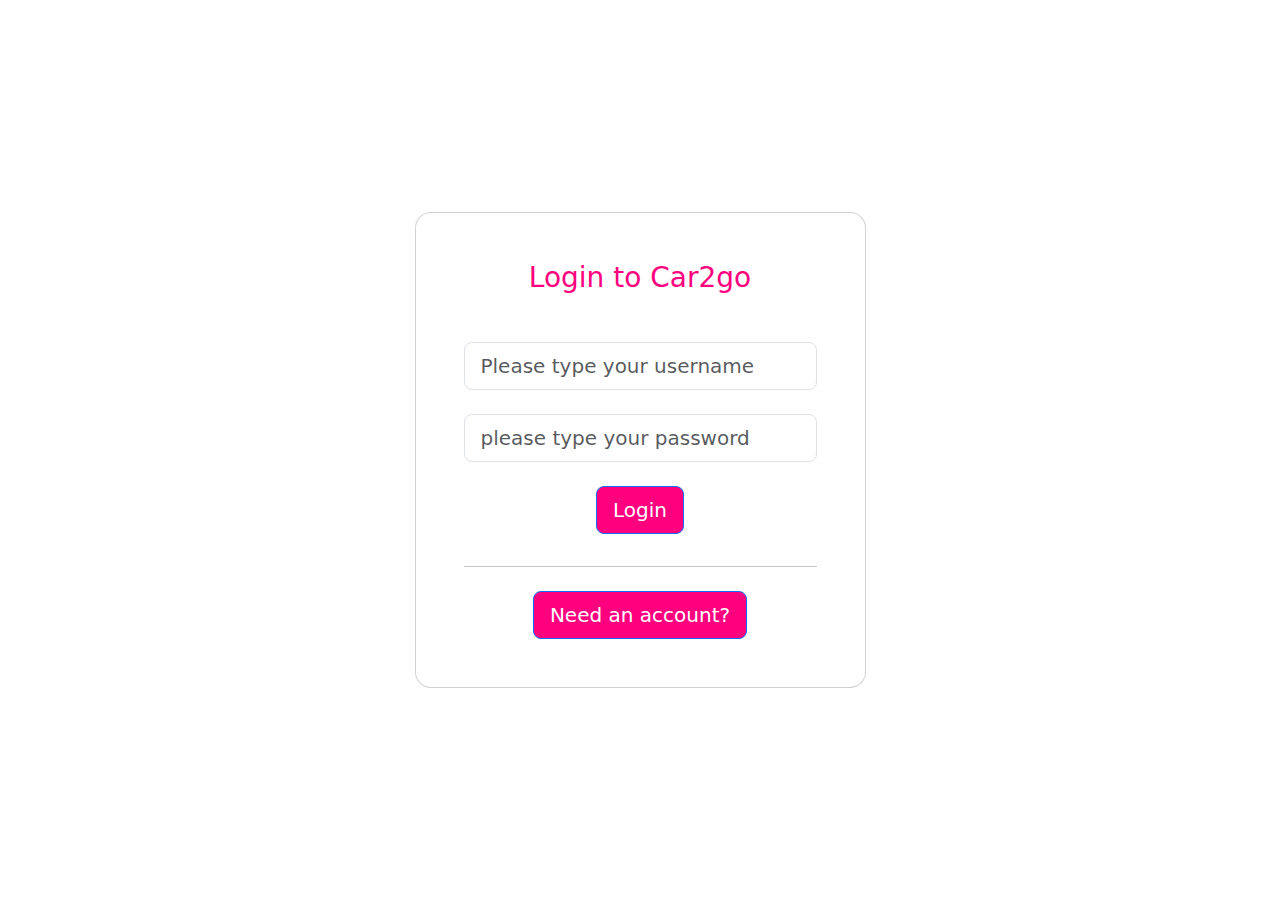
<file: login.html>
<!DOCTYPE html>
<html lang="en">
<head>
    <meta charset="UTF-8">
    <meta http-equiv="X-UA-Compatible" content="IE=edge">
    <meta name="viewport" content="width=device-width, initial-scale=1.0">
    <title>Home</title>
    <!-- style -->
    <link href="https://cdn.jsdelivr.net/npm/bootstrap@5.1.2/dist/css/bootstrap.min.css" rel="stylesheet">

    <script src="https://cdn.jsdelivr.net/npm/bootstrap@5.1.2/dist/js/bootstrap.bundle.min.js"></script>
    <link rel="stylesheet" href="style/style.css">

</head>
<body>
    <section class="vh-100" style="background-color: #ffffff;">
        <div class="container py-5 h-100">
          <div class="row d-flex justify-content-center align-items-center h-100">
            <div class="col-12 col-md-8 col-lg-6 col-xl-5">
              <div class="card shadow-2-strong" style="border-radius: 1rem;">
                <div class="card-body p-5 text-center">
      
                  <h3 class="mb-5" style="color: #FF007E;">Login to Car2go</h3>
      
                  <!-- Login input -->

                  <div class="form-outline mb-4">

                    <input type="username" id="" class="form-control form-control-lg" placeholder="Please type your username" />
                    <!-- <label class="form-label" for="typeEmailX-2">Username</label> -->
                  </div>
      
                  <!-- Password -->
                  <div class="form-outline mb-4">
                    <input type="password" id="" placeholder="please type your password" class="form-control form-control-lg" />
                    <!-- <label class="form-label" for="typePasswordX-2">Password</label> -->
                  </div>
      


                  <!-- Checkbox
                  <div class="form-check d-flex justify-content-start mb-4">
                    <input
                      class="form-check-input"
                      type="checkbox"
                      value=""
                      id="form1Example3"
                    />
                    <label class="form-check-label" for="form1Example3"> Remember password </label>
                  </div> -->
      
                  <button class="btn btn-primary btn-lg btn-block mb-2" style="background-color: #FF007E;" type="submit">Login</button>
      
                  <hr class="my-4">
      
                  <button class="btn btn-lg btn-block btn-primary" style="background-color: #FF007E;">Need an account?</button>
                  <!-- <button class="btn btn-lg btn-block btn-primary" style="background-color: #FF007E;" type="submit"><i class="fab fa-google me-2"></i> Sign in with google</button> -->
                  <!-- <button class="btn btn-lg btn-block btn-primary mb-2" style="background-color: #3b5998;" type="submit"><i class="fab fa-facebook-f me-2"></i>Sign in with facebook</button> -->
      
                </div>
              </div>
            </div>
          </div>
        </div>
      </section>

    
</body>
</html>
</file>
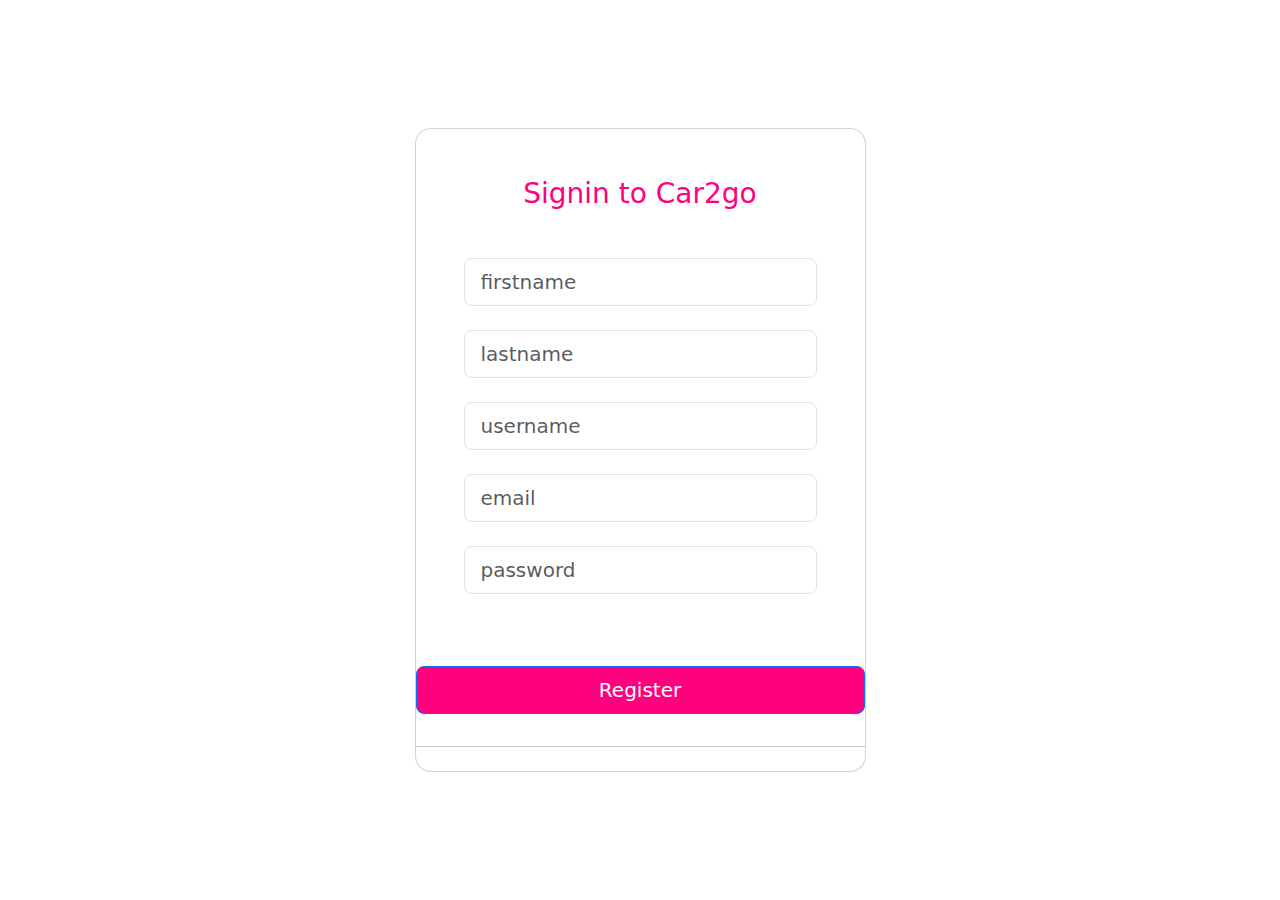
<file: signin.html>
<!DOCTYPE html>
<html lang="en">
<head>
    <meta charset="UTF-8">
    <meta http-equiv="X-UA-Compatible" content="IE=edge">
    <meta name="viewport" content="width=device-width, initial-scale=1.0">
    <title>Home</title>
    <!-- style -->
    <link href="https://cdn.jsdelivr.net/npm/bootstrap@5.1.2/dist/css/bootstrap.min.css" rel="stylesheet">

    <script src="https://cdn.jsdelivr.net/npm/bootstrap@5.1.2/dist/js/bootstrap.bundle.min.js"></script>
    <link rel="stylesheet" href="style/style.css">

</head>
<body>
    <section class="vh-100" style="background-color: #ffffff;">
        <div class="container py-5 h-100">
          <div class="row d-flex justify-content-center align-items-center h-100">
            <div class="col-12 col-md-8 col-lg-6 col-xl-5">
              <div class="card shadow-2-strong" style="border-radius: 1rem;">
                <div class="card-body p-5 text-center">
      
                  <h3 class="mb-5" style="color: #FF007E;">Signin to Car2go</h3>
      
                  <!-- SignUp input -->

                  <div class="form-outline mb-4">

                    <input type="text" id="" class="form-control form-control-lg" placeholder="firstname" />
                    <!-- <label class="form-label" for="typeEmailX-2">Username</label> -->
                  </div>
      
                  <!-- lastname -->
                  <div class="form-outline mb-4">
                    <input type="text" id="" placeholder="lastname" class="form-control form-control-lg" />
                    <!-- <label class="form-label" for="typePasswordX-2">Password</label> -->
                  </div>

                  <div class="form-outline mb-4">
                    <input type="text" id="" placeholder="username" class="form-control form-control-lg" />
                    <!-- <label class="form-label" for="typePasswordX-2">Password</label> -->
                  </div>

                  <div class="form-outline mb-4">
                    <input type="email" id="" placeholder="email" class="form-control form-control-lg" />
                    <!-- <label class="form-label" for="typeEmailX-2">Email</label> -->
                  </div>
      
                  <div class="form-outline mb-4">
                    <input type="password" id="" placeholder="password" class="form-control form-control-lg" />
                    <!-- <label class="form-label" for="typePasswordX-2">Password</label> -->
                  </div>

                  <!-- Checkbox
                  <div class="form-check d-flex justify-content-start mb-4">
                    <input
                      class="form-check-input"
                      type="checkbox"
                      value=""
                      id="form1Example3"
                    /> -->
                   
                   
                    <!-- <label class="form-check-label" for="form1Example3"> Remember password </label> -->
                  </div>
      
                  <button class="btn btn-primary btn-lg btn-block mb-2" style="background-color: #FF007E;" type="submit">Register</button>
      
                  <hr class="my-4">
      
                  <!-- <button class="btn btn-lg btn-block btn-primary" style="background-color: #FF007E;">Need an account?</button> -->             
                  <!-- <button class="btn btn-lg btn-block btn-primary" style="background-color: #FF007E;" type="submit"><i class="fab fa-google me-2"></i> Sign in with google</button> -->
                  <!-- <button class="btn btn-lg btn-block btn-primary mb-2" style="background-color: #3b5998;" type="submit"><i class="fab fa-facebook-f me-2"></i>Sign in with facebook</button> -->
      
                </div>
              </div>
            </div>
          </div>
        </div>
      </section>





    
</body>
</html>
</file>
<file: style/style.css>
button a{
    color: #ffffff;
    text-decoration: none;

}

* {
    /* background-color: #FF007E; */
}

/* give the header a pink color */

.bg-pink{
    background-color: #FF007E;

}
</file>
